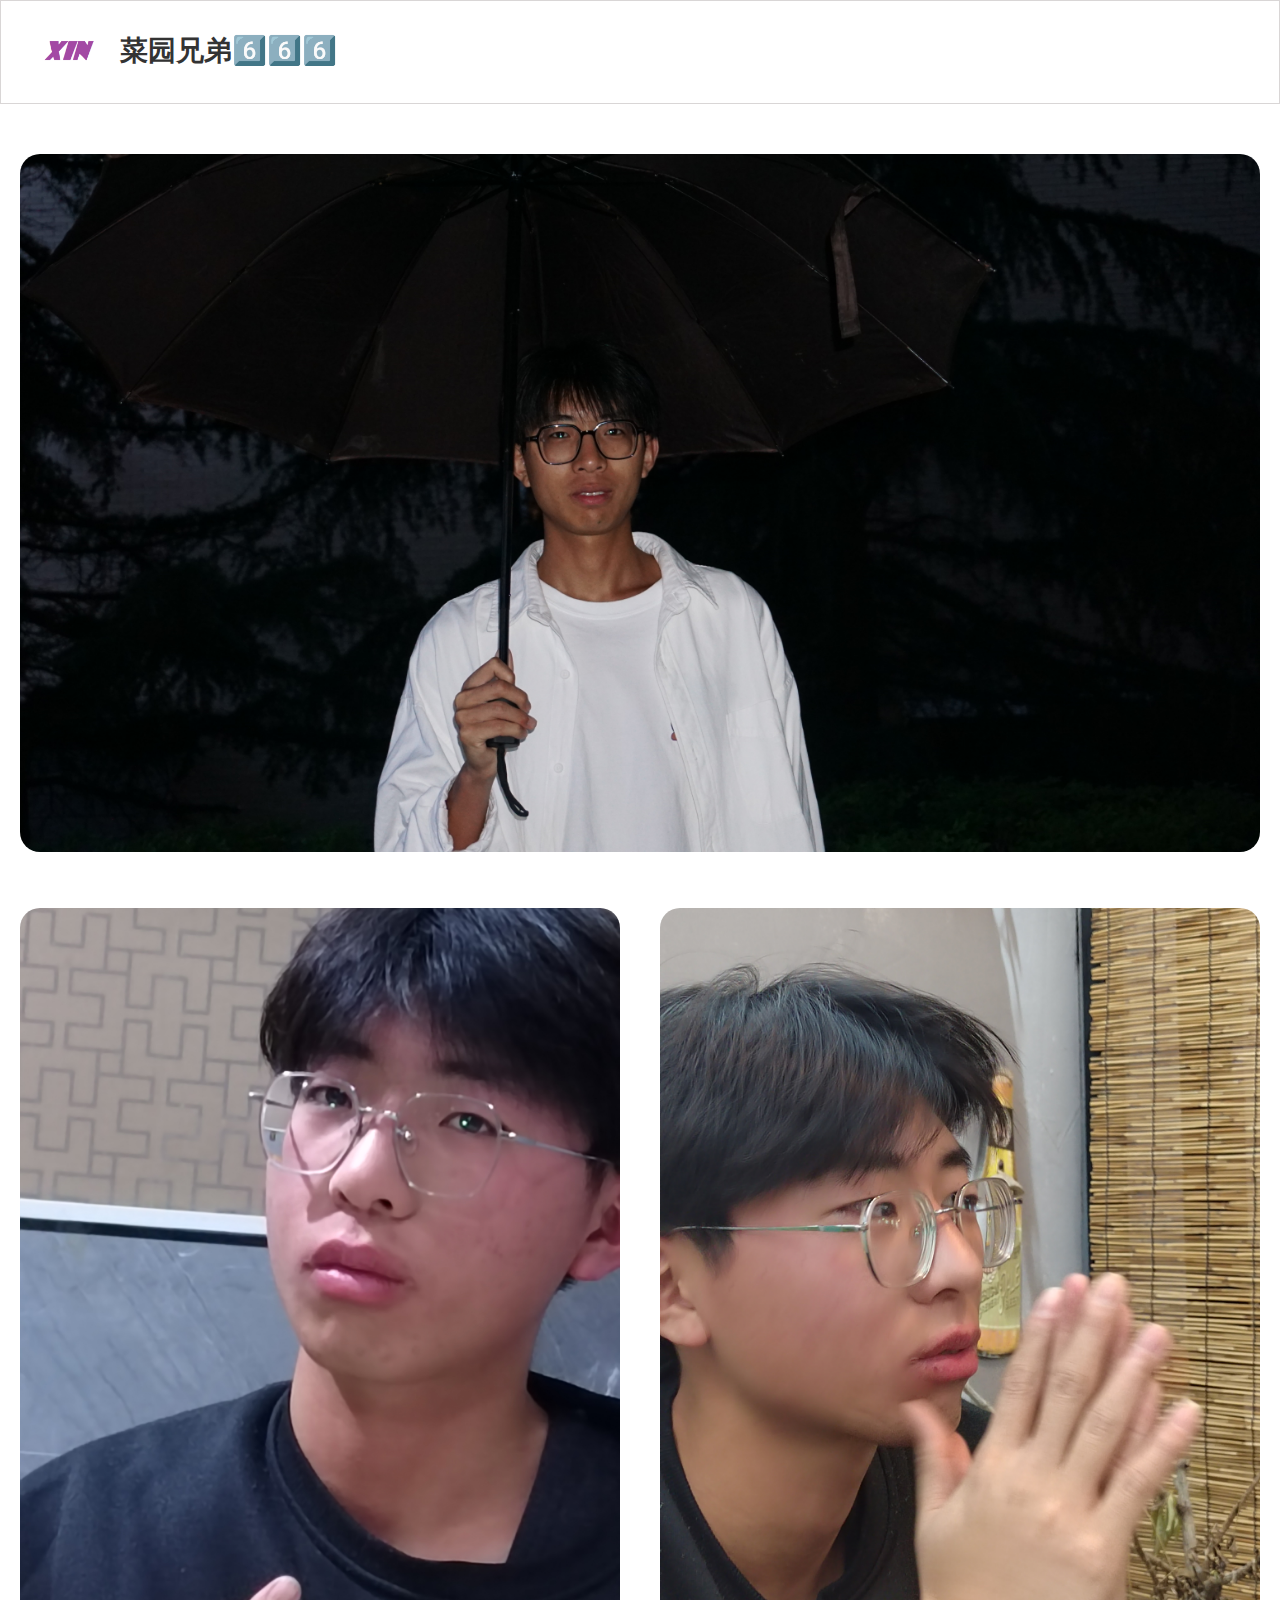
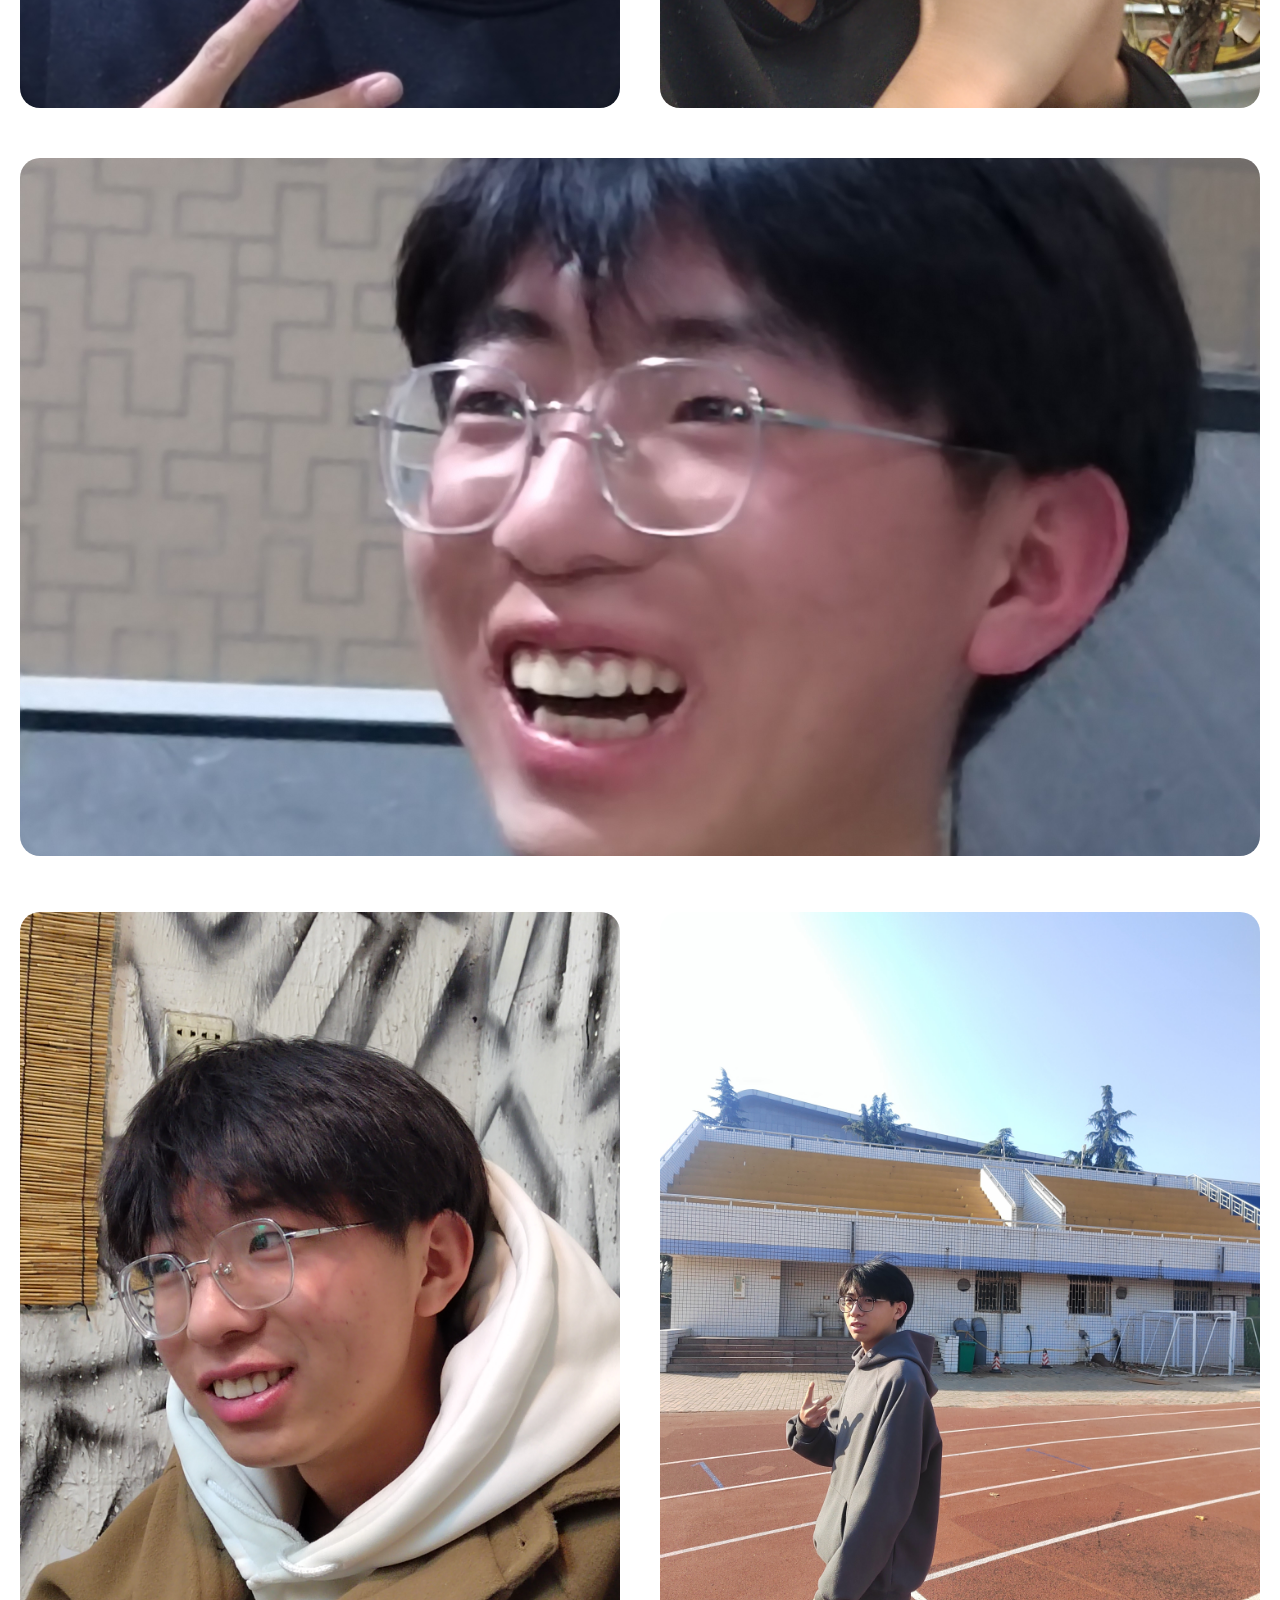
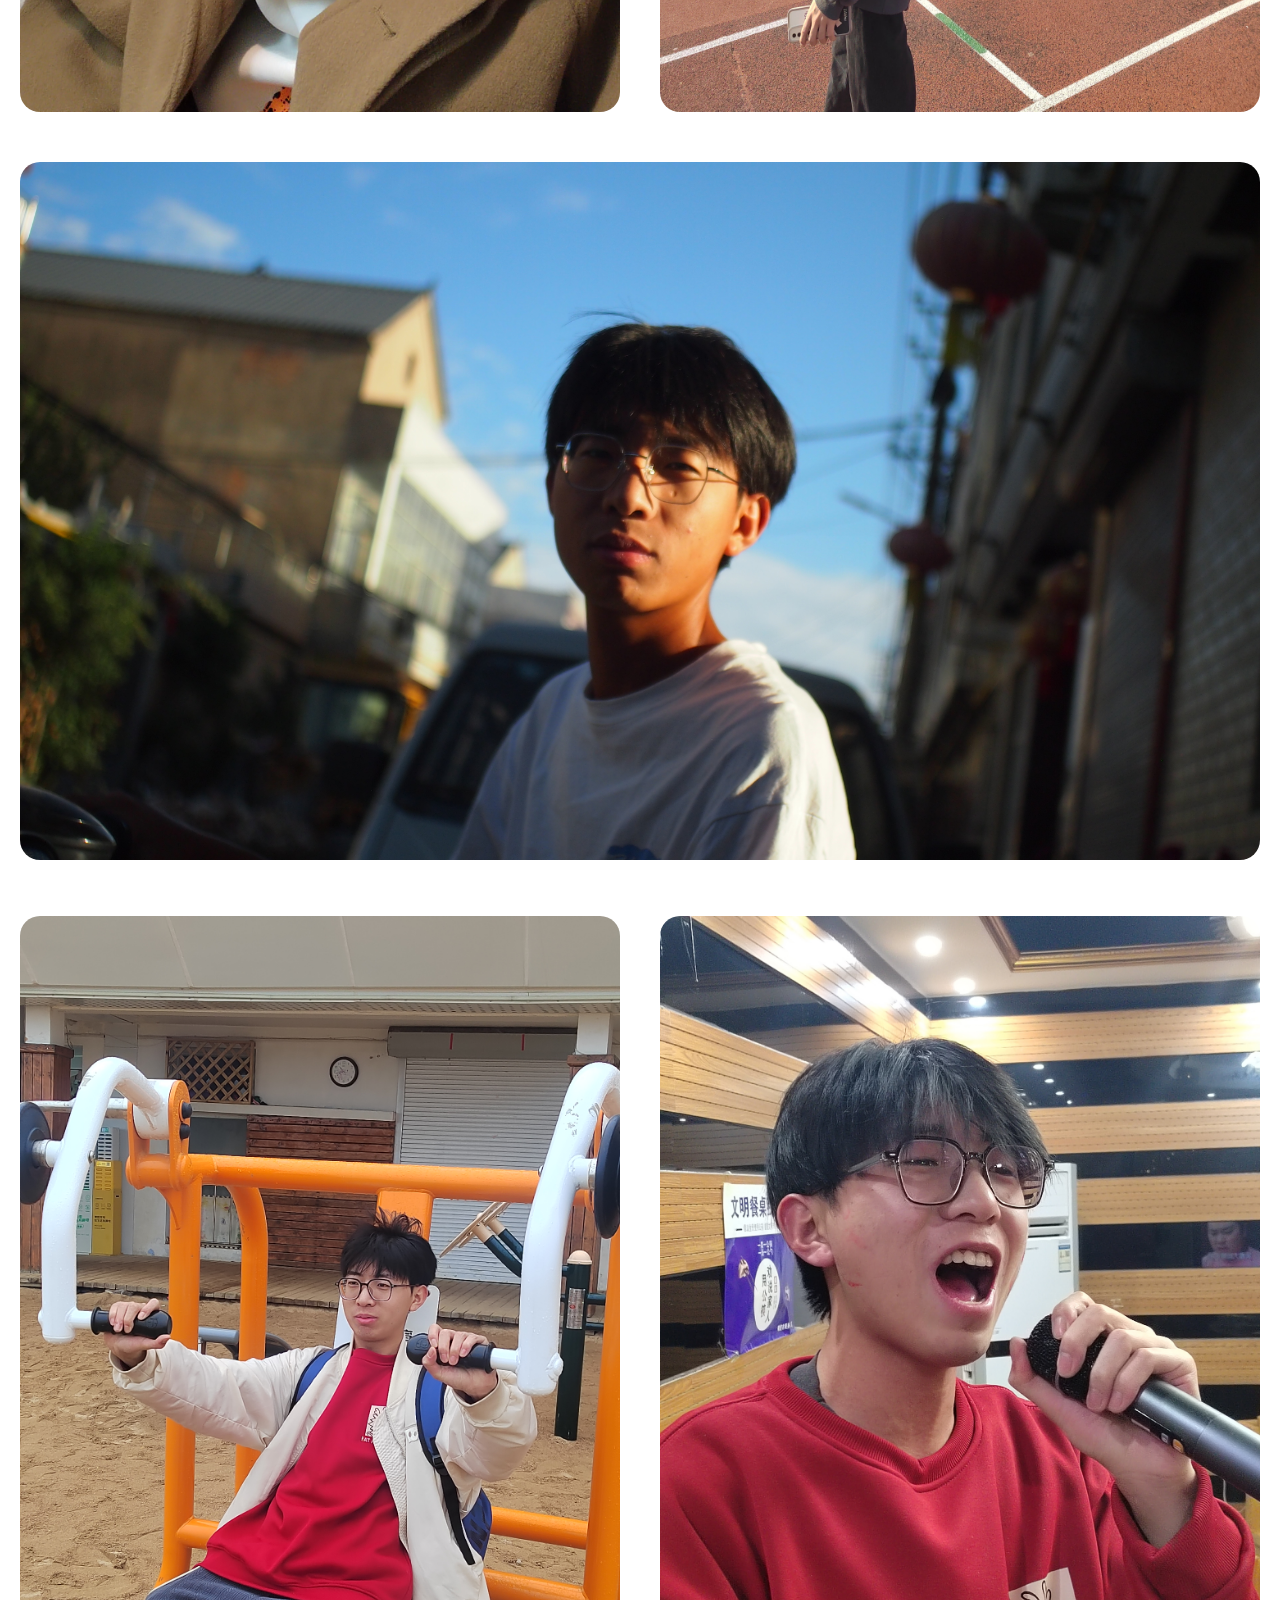
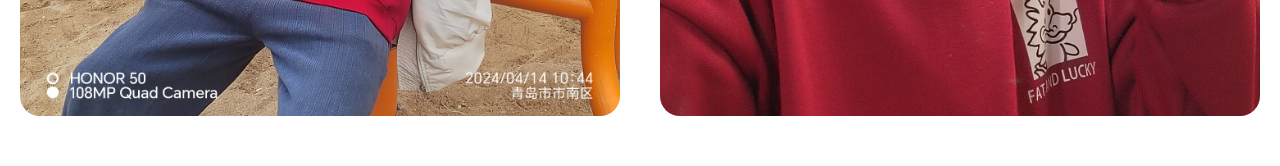
<file: rui.html>
<!DOCTYPE html>
<html lang="en">
<head>
    <meta charset="UTF-8">
    <meta name="viewport" content="width=device-width, initial-scale=1.0">
    <title>路瑞Rui</title>

    <link rel="shortcut icon" href="favicon.ico" type="image/x-icon">
    <link rel="stylesheet" href="./css/base.css">
    <link rel="stylesheet" href="./css/common.css">
    <link rel="stylesheet" href="./css/together.css">
</head>
<body>

    <div class="head">
        <div class="wrapper">
            <a href="index.html">
                <img src="./images/1.png" height="100px" width="100px">
                <h1>菜园兄弟6️⃣6️⃣6️⃣</h1>
            </a>
            
        </div>
    </div>

    <div class="wrapper">
        <div class="E">
            <img src="./images/rui/DSC01898.JPG" width="1240px" height="698px">           
        </div>

        <div class="H">
            <img src="./images/rui/IMG_20221231_212108.jpg" width="600px" height="800px">
            <img src="./images/rui/IMG_20230106_195645.jpg" width="600px" height="800px">
        </div>

        <div class="E">
            <img src="./images/rui/IMG_20221231_210524.jpg" width="1240px" height="698px">           

        </div>
        

        <div class="H">
            <img src="./images/rui/IMG_20230210_195528.jpg" width="600px" height="800px">
            <img src="./images/rui/IMG_20231126_142846.jpg" width="600px" height="800px">
        </div>

        <div class="E">
            <img src="./images/rui/P1010341.JPG" width="1240px" height="698px">           
        </div>

        <div class="H">
            <img src="./images/rui/IMG_20240414_104414.jpg" width="600px" height="800px">
            <img src="./images/rui/IMG_20240207_220818_edit_4499624146406.jpg" width="600px" height="800px">
        </div>

        <div class="blank"></div>


    </div>
    
</body>
</html>
</file>
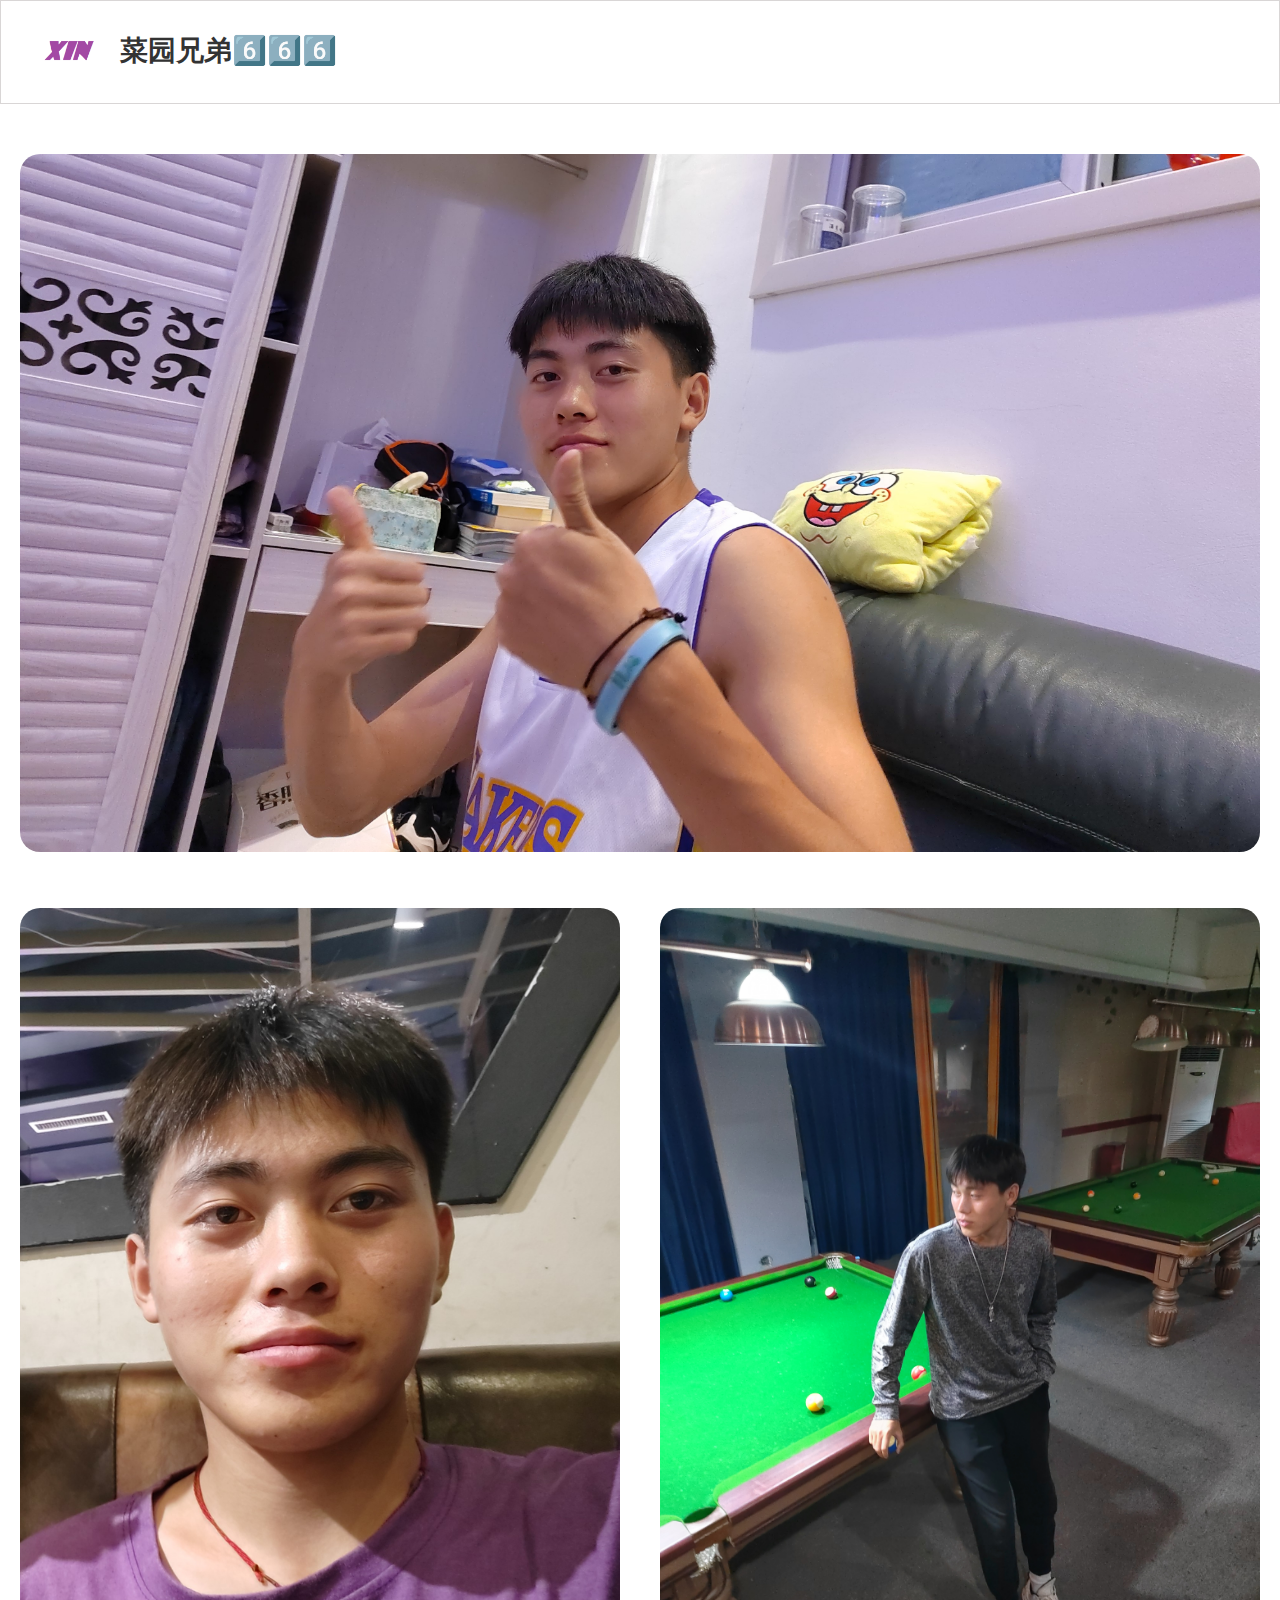
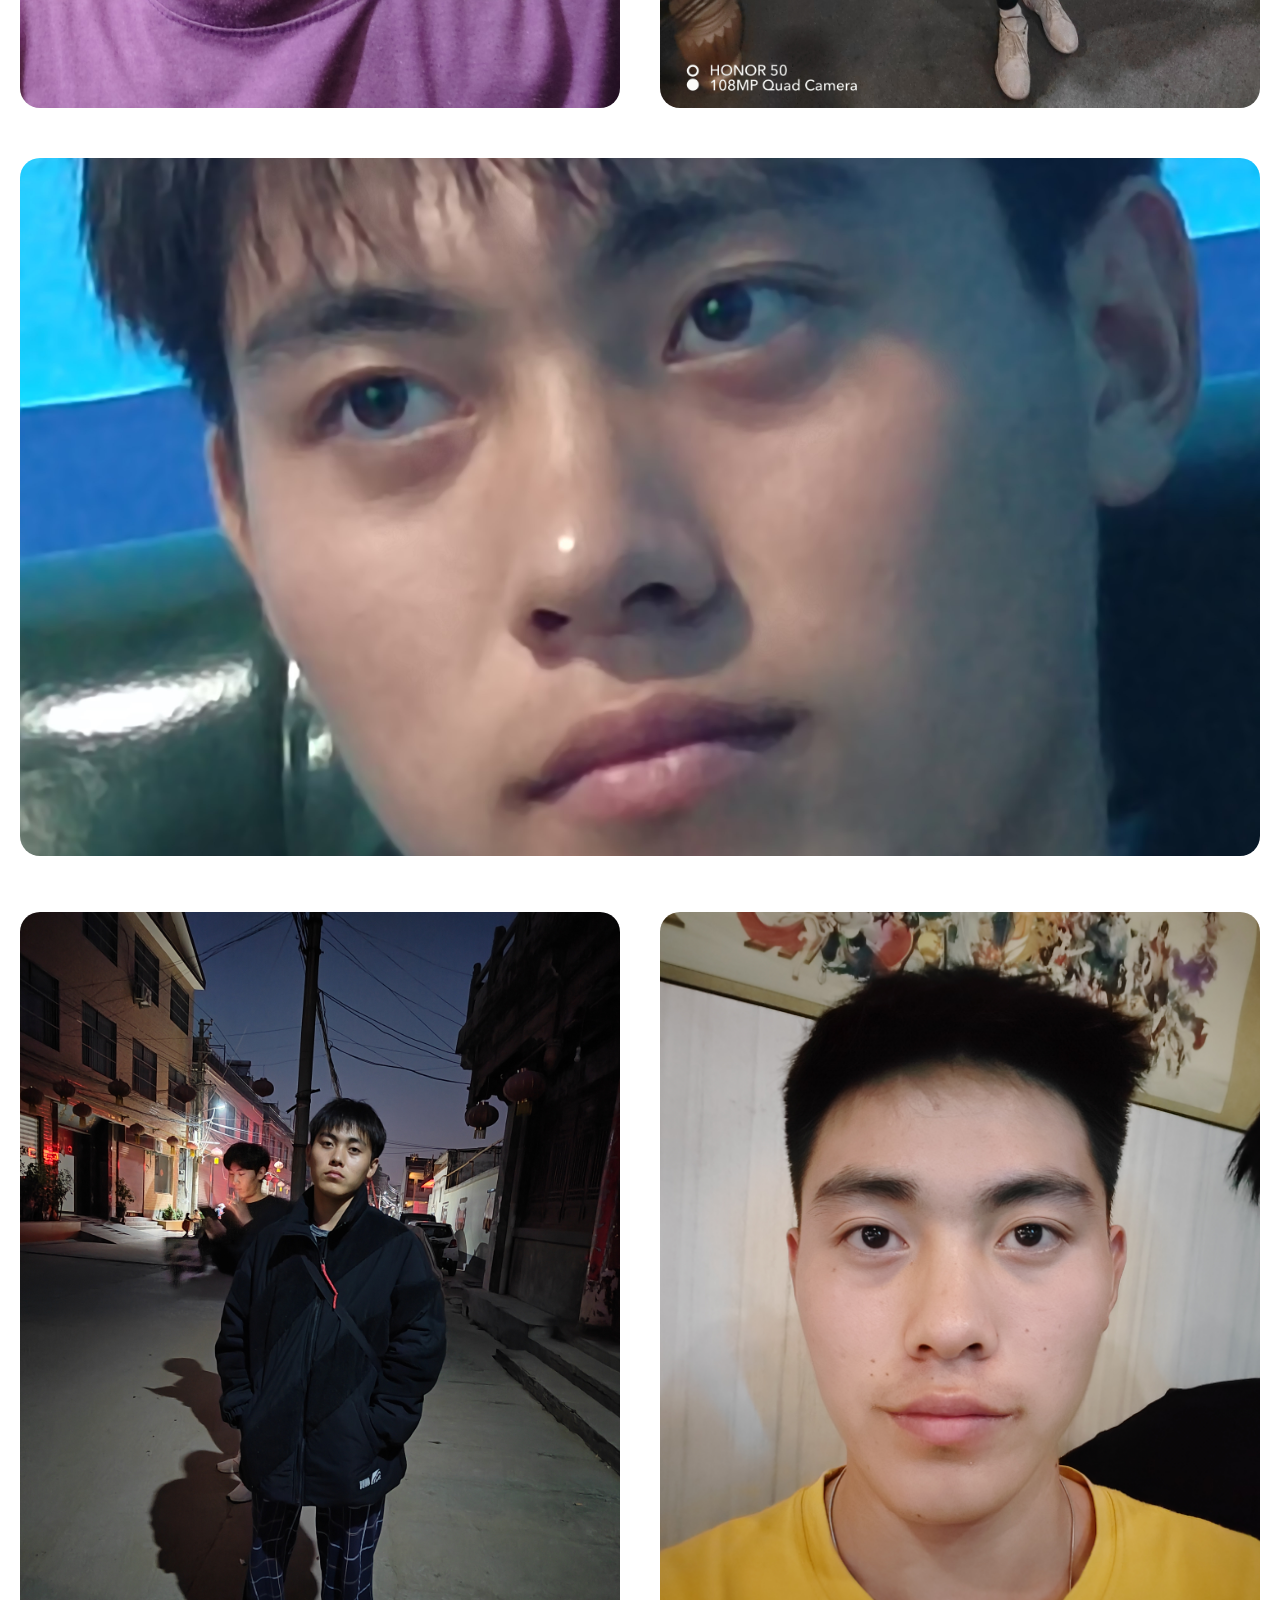
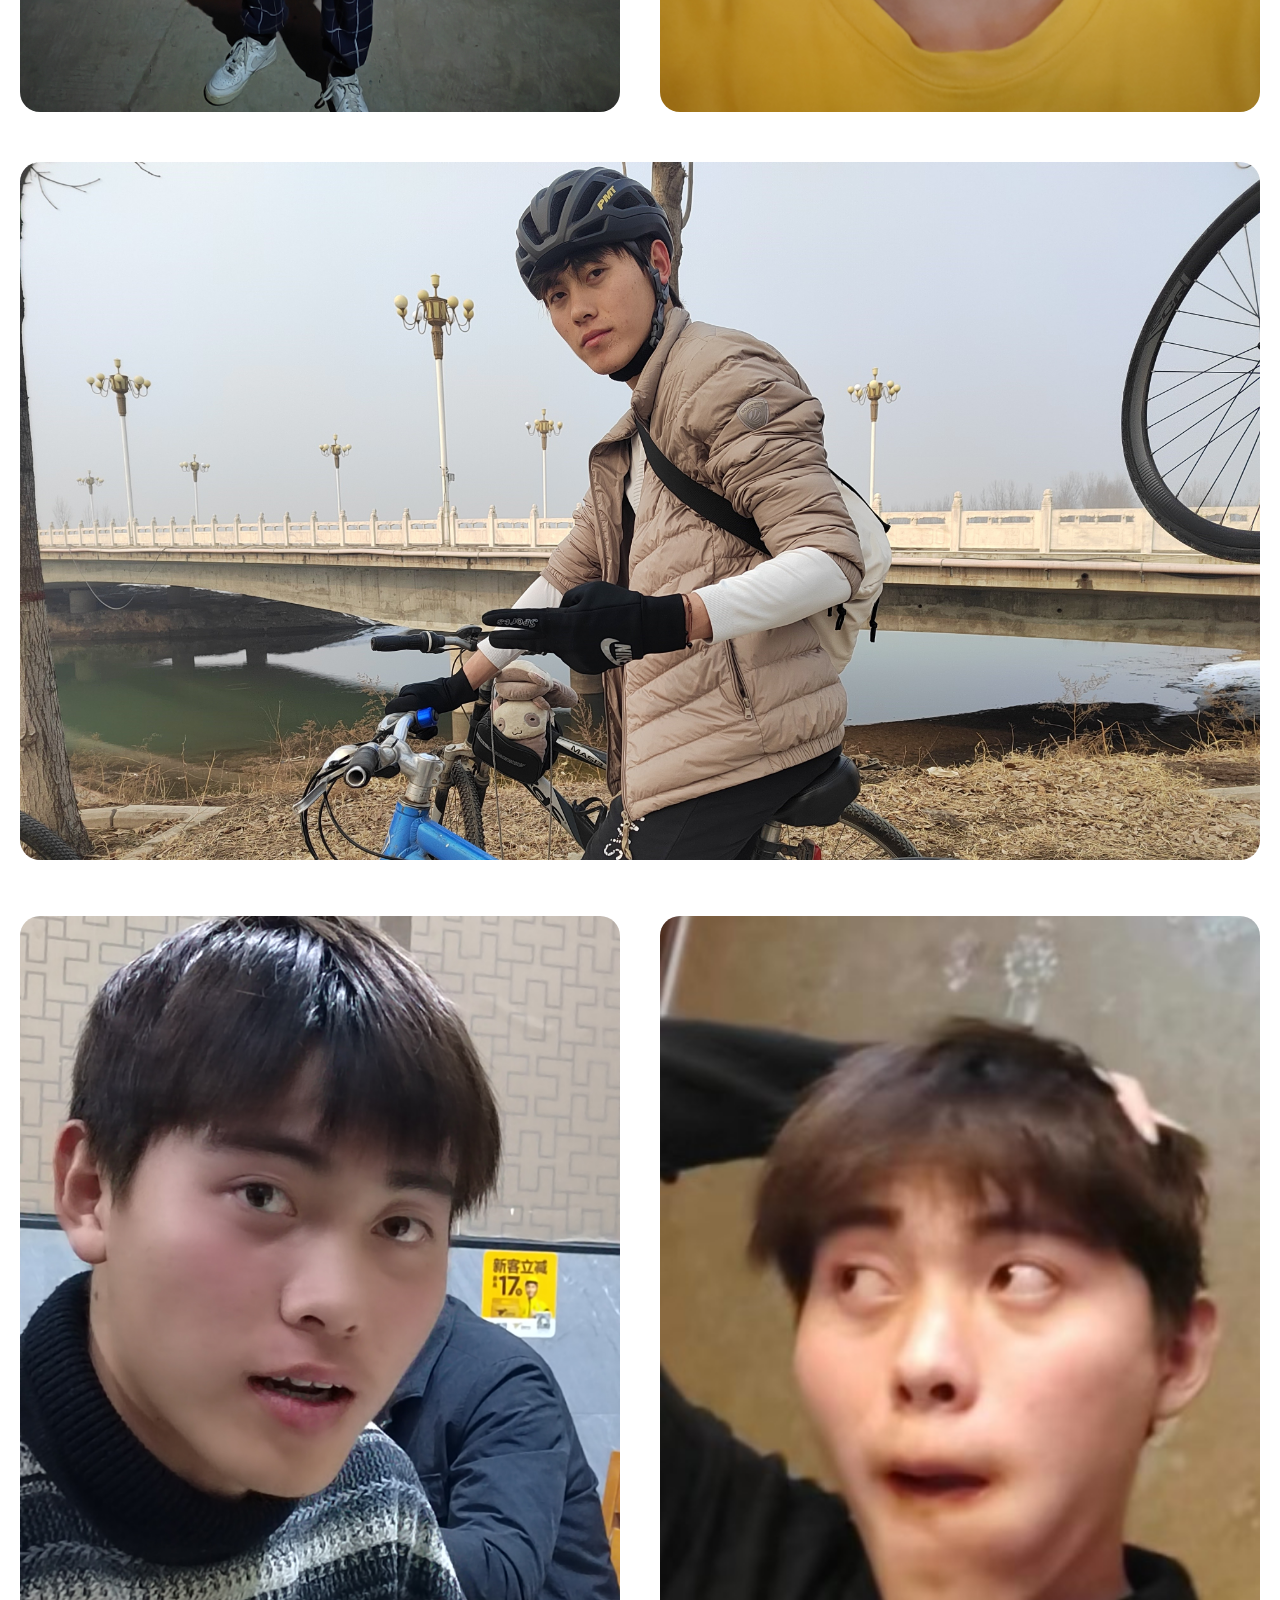
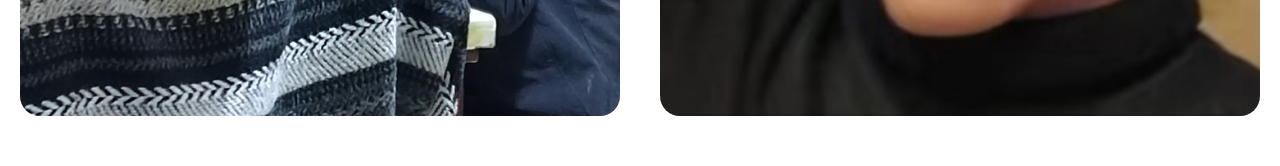
<file: tao.html>
<!DOCTYPE html>
<html lang="en">
<head>
    <meta charset="UTF-8">
    <meta name="viewport" content="width=device-width, initial-scale=1.0">
    <title>陶凯Tao</title>

    <link rel="shortcut icon" href="favicon.ico" type="image/x-icon">
    <link rel="stylesheet" href="./css/base.css">
    <link rel="stylesheet" href="./css/common.css">
    <link rel="stylesheet" href="./css/together.css">
</head>
<body>

    <div class="head">
        <div class="wrapper">
            <a href="index.html">
                <img src="./images/1.png" height="100px" width="100px">
                <h1>菜园兄弟6️⃣6️⃣6️⃣</h1>
            </a>
            
        </div>
    </div>

    <div class="wrapper">
        <div class="E">
            <img src="./images/tao/IMG_20220719_191137.jpg" width="1240px" height="698px">           
        </div>

        <div class="H">
            <img src="./images/tao/IMG_20210817_202306.jpg" width="600px" height="800px">
            <img src="./images/tao/IMG_20210922_211409.jpg" width="600px" height="800px">
        </div>

        <div class="E">
            <img src="./images/tao/IMG_20220827_192044.jpg" width="1240px" height="698px">
        </div>

        <div class="H">
            <img src="./images/tao/IMG_20211013_182453.jpg" width="600px" height="800px">
            <img src="./images/tao/IMG_20220611_201107.jpg" width="600px" height="800px">
             
        </div>

        <div class="E">
            <img src="./images/tao/IMG_20240208_151855.jpg" width="1240px" height="698px">
        </div>

        <div class="H">
            <img src="./images/tao/IMG_20221231_203320.jpg" width="600px" height="800px"> 
            <img src="./images/tao/mmexport1688475095642.jpg" width="600px" height="800px"> 
        </div>
        <div class="blank"></div>


    </div>
    
</body>
</html>
</file>
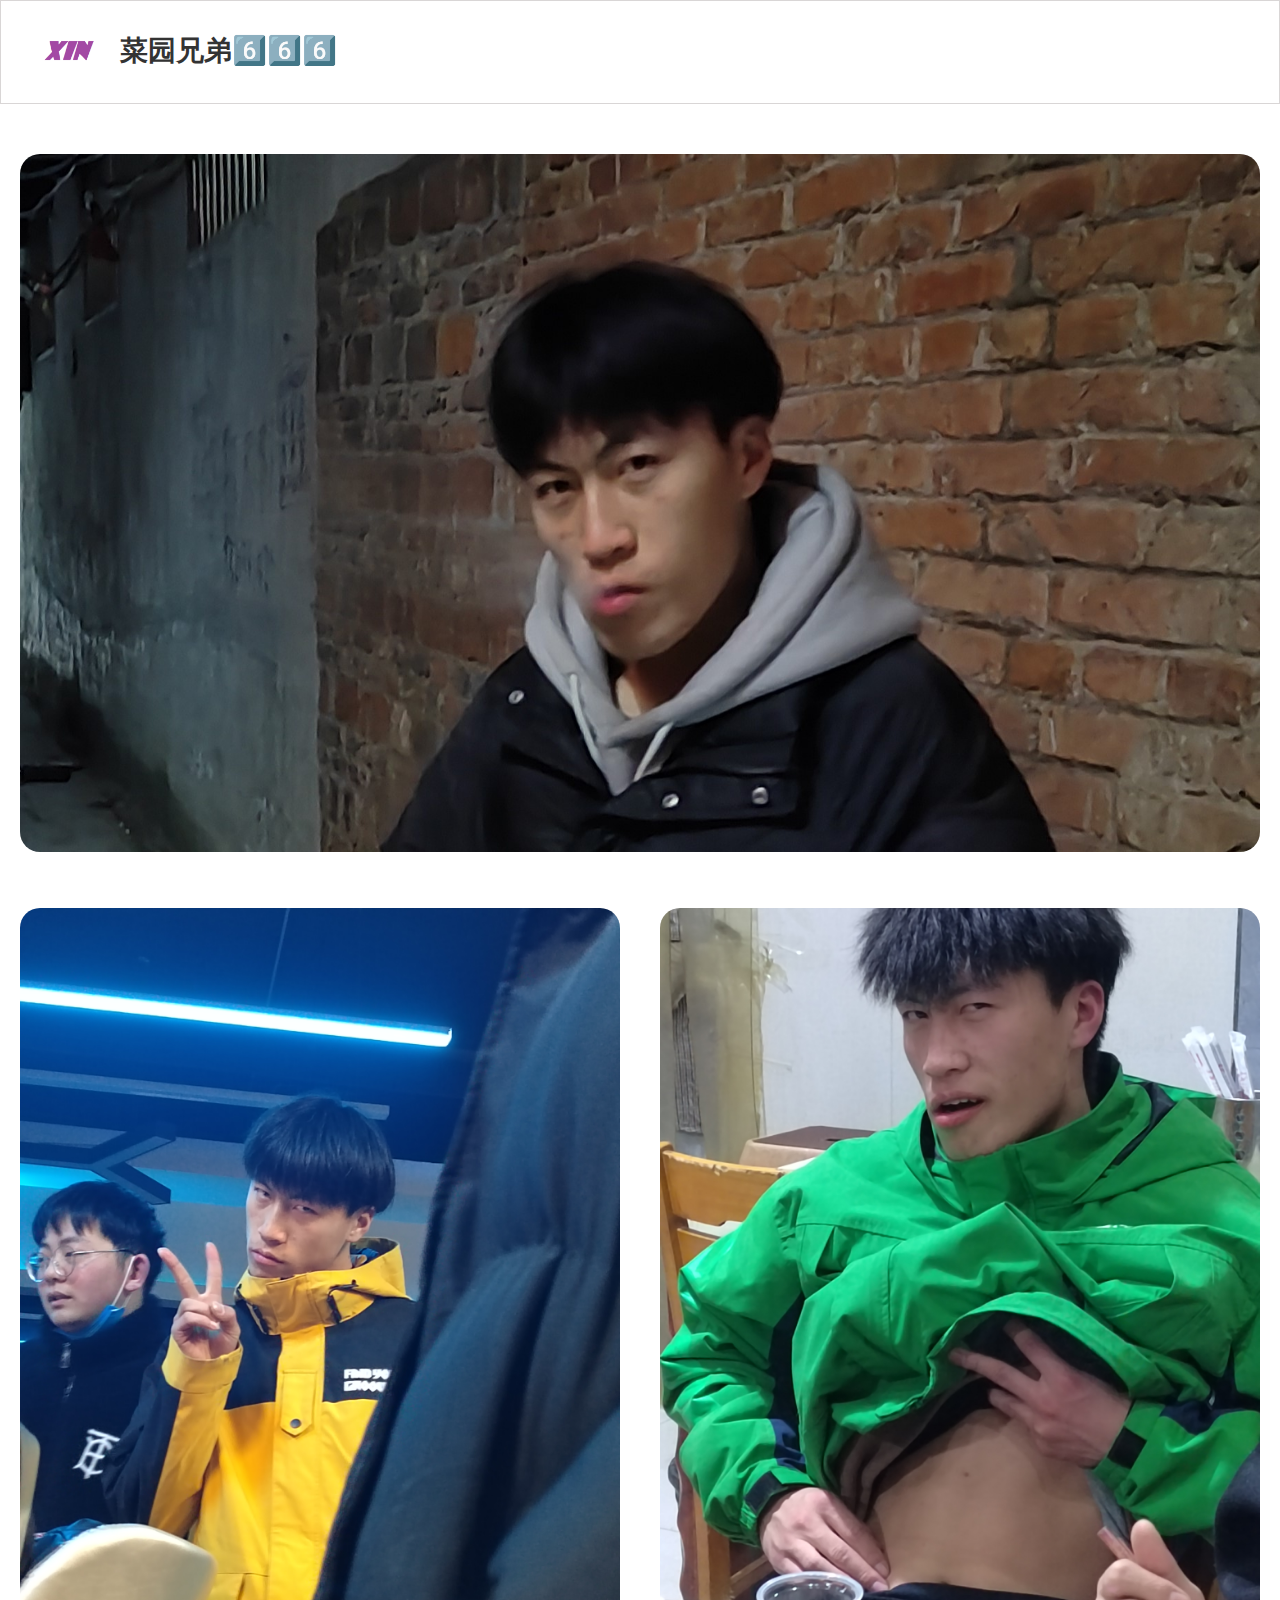
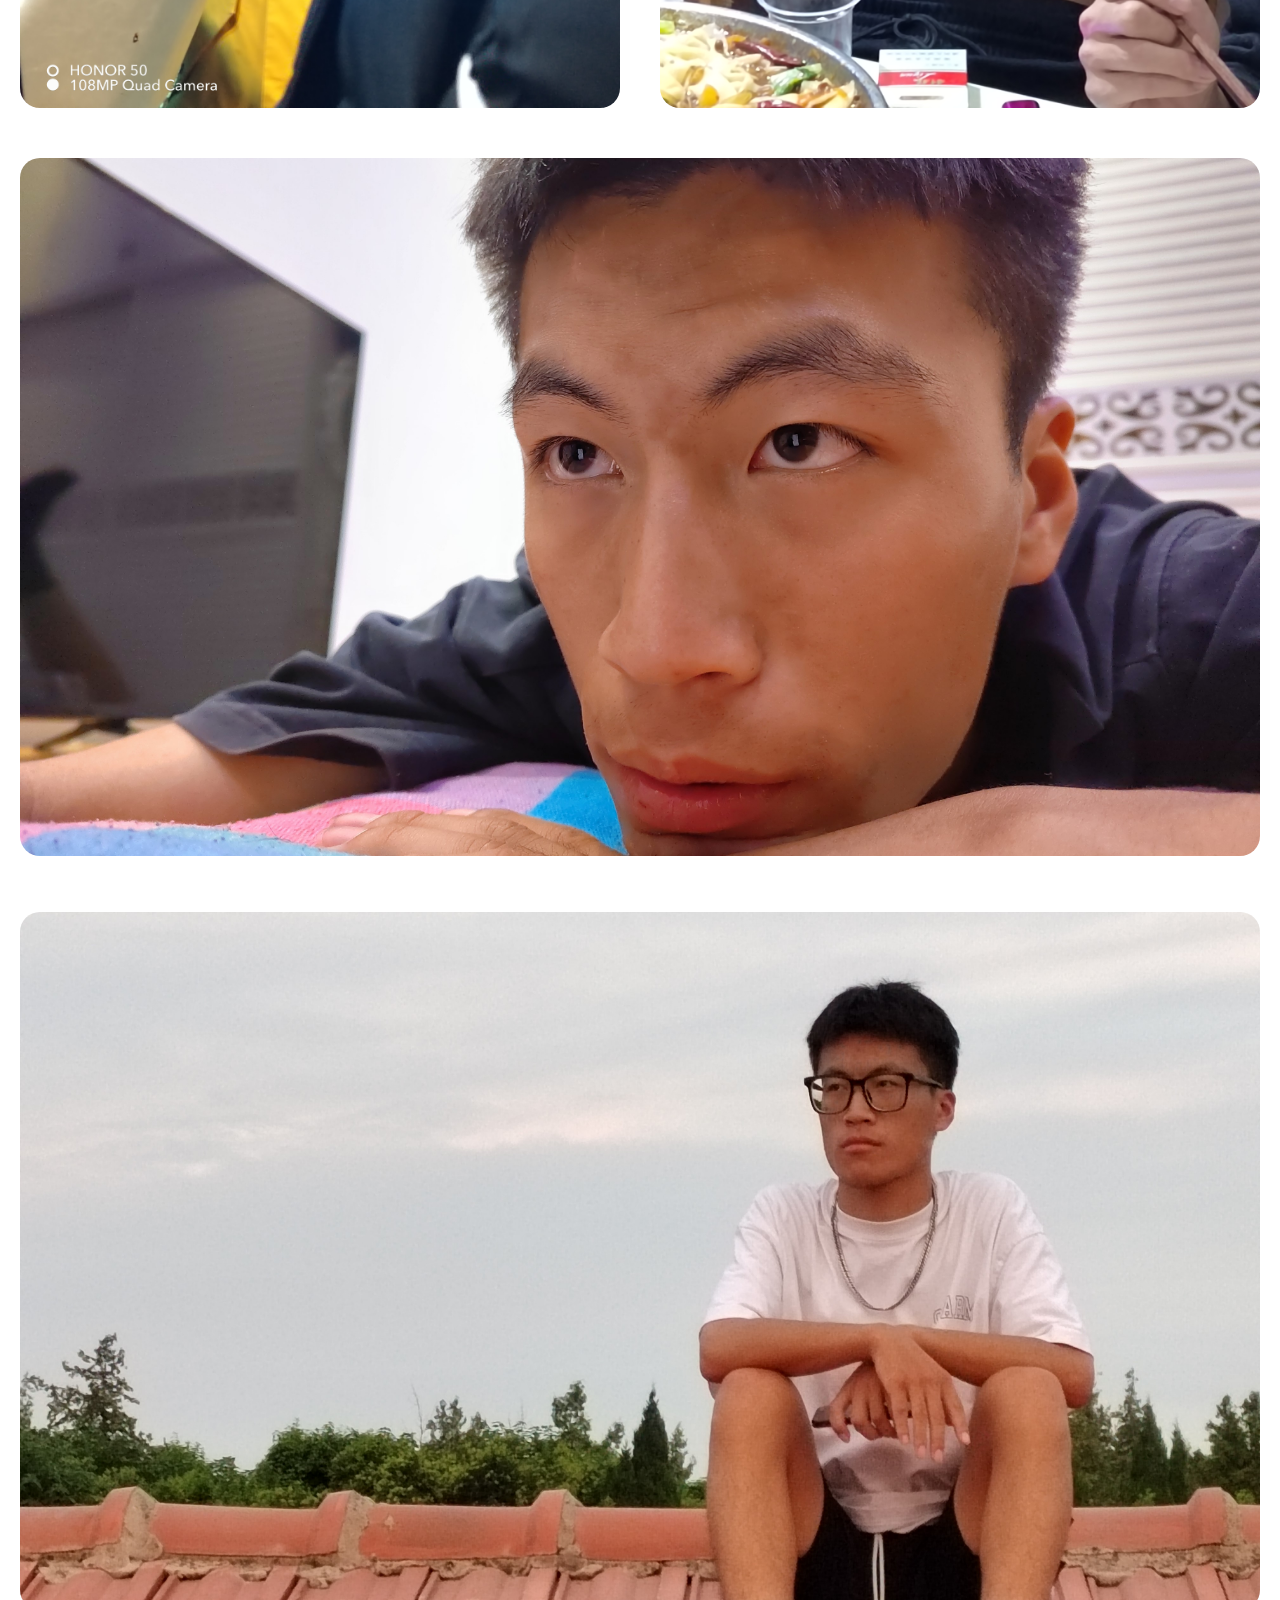
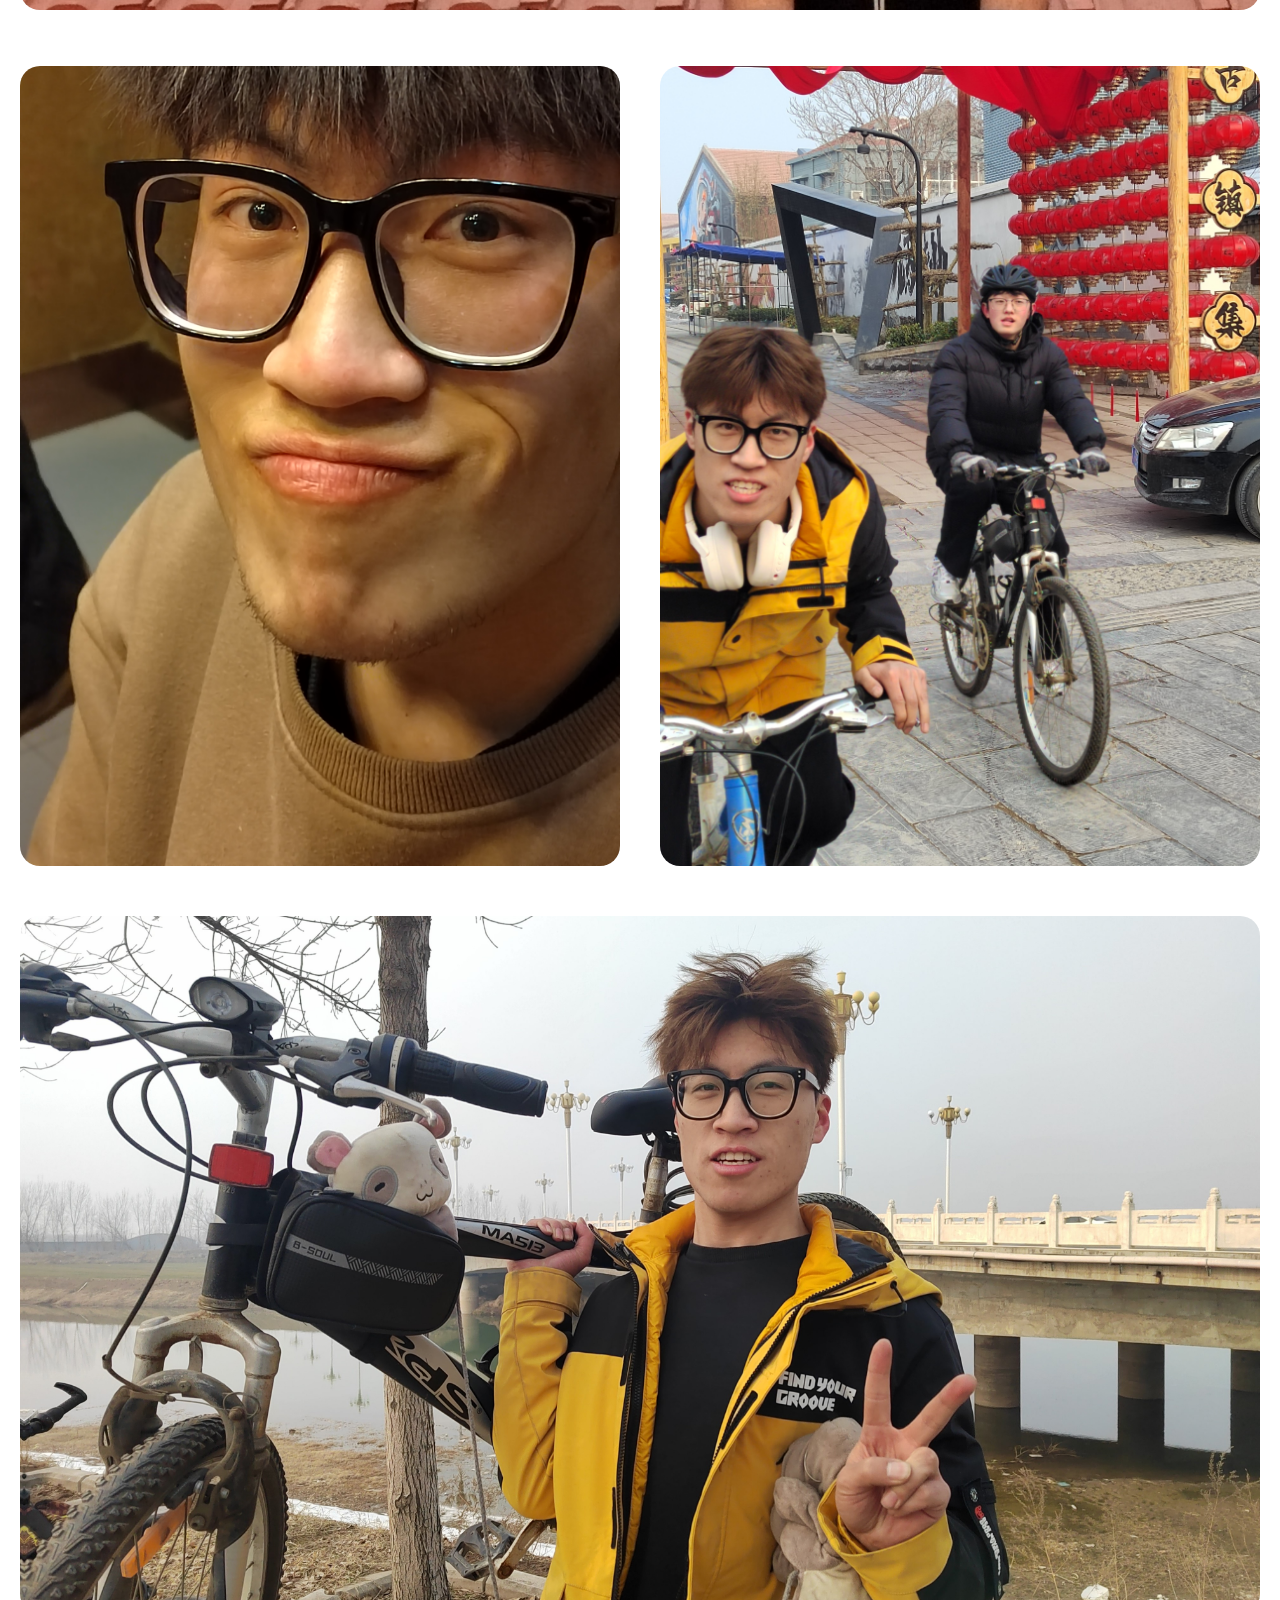
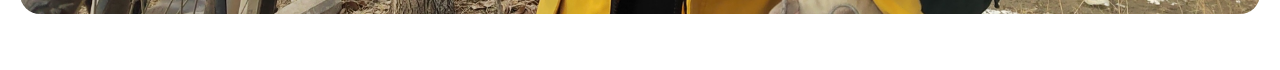
<file: yan.html>
<!DOCTYPE html>
<html lang="en">
<head>
    <meta charset="UTF-8">
    <meta name="viewport" content="width=device-width, initial-scale=1.0">
    <title>小马Yan</title>

    <link rel="shortcut icon" href="favicon.ico" type="image/x-icon">
    <link rel="stylesheet" href="./css/base.css">
    <link rel="stylesheet" href="./css/common.css">
    <link rel="stylesheet" href="./css/together.css">
</head>
<body>

    <div class="head">
        <div class="wrapper">
            <a href="index.html">
                <img src="./images/1.png" height="100px" width="100px">
                <h1>菜园兄弟6️⃣6️⃣6️⃣</h1>
            </a>
            
        </div>
    </div>

    <div class="wrapper">
        <div class="E">
            <img src="./images/yan/IMG_20220120_182546.jpg" width="1240px" height="698px">           
        </div>

        <div class="H">
            <img src="./images/yan/IMG_20220210_195454.jpg" width="600px" height="800px">
            <img src="./images/yan/IMG_20221231_211641.jpg" width="600px" height="800px">
            
            
        </div>

        <div class="E">
            <img src="./images/yan/IMG_20220717_194553.jpg" width="1240px" height="698px">           

        </div>
        <div class="E">
            <img src="./images/yan/IMG_20220812_185721.jpg" width="1240px" height="698px">           

        </div>

        <div class="H">
            <img src="./images/yan/IMG_20230107_223613.jpg" width="600px" height="800px">
            <img src="./images/yan/IMG_20240208_154647.jpg" width="600px" height="800px">
        </div>

        <div class="E">
            <img src="./images/yan/IMG_20240208_151907.jpg" width="1240px" height="698px">           
        </div>

        <div class="blank"></div>


    </div>
    
</body>
</html>
</file>
<file: css/base.css>
*{
    margin: 0;
    padding: 0;
    box-sizing: border-box;
}

body{
    font: 14px/1.5 "Microsoft Yahei", "Hiragino Sans GB", "Heiti SC", "WenQuanYi Micro Hei",sans-serif;
    color: #333;
}


ul,
ol{
    list-style: none;
}

em,
i{
    font-style: normal;
}

a{
    color: #333;
    text-decoration: none;
}

li{
    list-style: none;
}
</file>
<file: css/common.css>
.wrapper{
    margin: 0 auto;
    width: 1240px;
}
.head{
    height: 104px;
    border: 1px solid #d9d6d6;
    /* background-color: pink; */
}

.head .wrapper a{
    display: flex;
}


h1{
    line-height: 100px;
}
</file>
<file: css/together.css>
.head .wrapper img{
    margin: 0;
}

.wrapper img{
    margin-top: 50px;
    border-radius: 20px;
}

.wrapper .H{
    display: flex;
}
.wrapper .H img:first-child{
    margin-right: 40px;
}

.wrapper .blank{
    margin-bottom: 50px;
}
</file>
